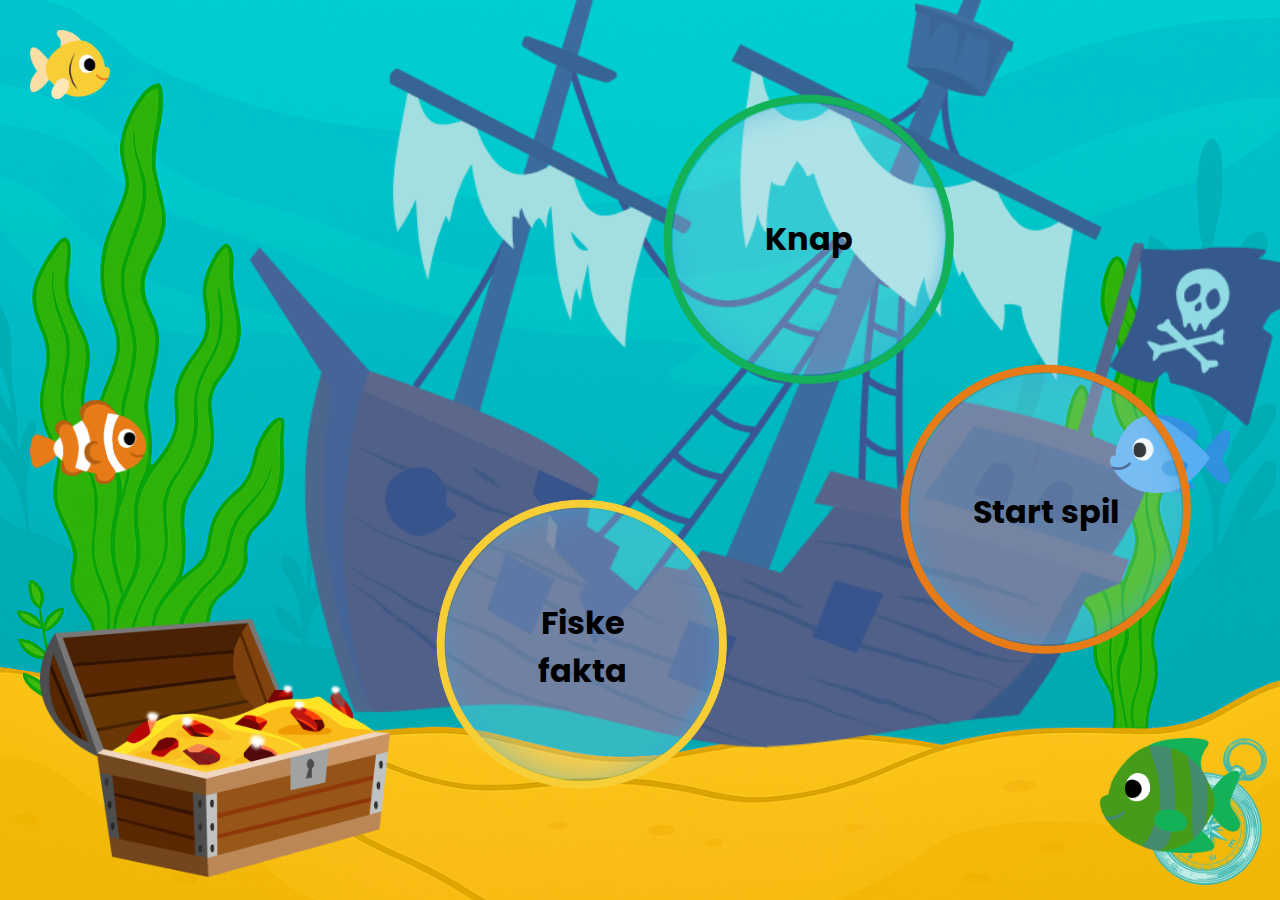
<file: index.html>
<!DOCTYPE html>
<html lang="en">
  <head>
    <meta charset="UTF-8" />
    <meta name="viewport" content="width=device-width, initial-scale=1.0" />
    <title>Akvarie</title>
    <link rel="shortcut icon" href="exd-akvarie/img/bubbles.png" type="image/x-icon" />
    <link rel="stylesheet" href="exd-akvarie/css/style.css" />
    <link rel="html" href="../exd-facts/index.html" />
    <link rel="html" href="../exd-spil/index.html" />
  </head>
  <body>
    <section class="bg">
      <section class="bg">
        
  <!-- Tenna har lavet og animeret alle boblerne -->
    <img src="exd-akvarie/img/bubble1.png" id="bubble1" class="bubble" alt="bubble" />
    <img src="exd-akvarie/img/bubble2.png" id="bubble2" class="bubble" alt="bubble" />
    <img src="exd-akvarie/img/bubble3.png" id="bubble3" class="bubble" alt="bubble" />
    <img src="exd-akvarie/img/bubble4.png" id="bubble4" class="bubble" alt="bubble" />
    <img src="exd-akvarie/img/bubble5.png" id="bubble5" class="bubble" alt="bubble" />
    <img src="exd-akvarie/img/bubble1.png" id="bubble6" class="bubble" alt="bubble" />
    <img src="exd-akvarie/img/bubble2.png" id="bubble7" class="bubble" alt="bubble" />
    <img src="exd-akvarie/img/bubble3.png" id="bubble8" class="bubble" alt="bubble" />
    <img src="exd-akvarie/img/bubble4.png" id="bubble9" class="bubble" alt="bubble" />
    <img src="exd-akvarie/img/bubble5.png" id="bubble10" class="bubble" alt="bubble" />
</section>

      <!-- Freja har lavet og animeret piratskibet -->
      <div class="pirat" id="piratskib">
        <img src="exd-akvarie/img/piratskib.png" alt="sunkent piratskib" />
      </div>

      <!-- Martin har lavet fiskene og animeret spillet -->
      <div class="image-bluefish" id="bluefish">
        <img src="exd-akvarie/img/bluefish.png" alt="bluefish" />
      </div>

      <div class="image-yellowfish" id="yellowfish">
        <img src="exd-akvarie/img/yellowfish.png" alt="yellowfish" />
      </div>

      <div class="image-greenfish" id="greenfish">
        <img src="exd-akvarie/img/greenfish.png" alt="greenfish" />
      </div>

      <div class="image-nemofish" id="nemofish">
        <img src="exd-akvarie/img/nemofish.png" alt="nemofish" />
      </div>

      <button class="image-button" id="play-button">
        <a href="exd-spil/index-spil.html"
          ><img src="exd-akvarie/img/play.png" alt="play-button" />
          <span> Start spil </span></a
        >
      </button>

      <button class="image-button" id="fish-button">
        <a href="exd-facts/index-facts.html">
          <img src="exd-akvarie/img/fishfacts.png" alt="fish-button" />
          <span> Fiske fakta </span></a
        >
      </button>

      <button class="image-button" id="extra-button">
        <img src="exd-akvarie/img/extra-button.png" alt="extra-button" />
        <span> Knap </span>
      </button>

      <!-- Oliver har lavet og animeret skattekisten -->
      <div class="image-skattekiste" id="skattekiste">
        <img src="exd-akvarie/img/skattekiste.png" alt="skattekiste" />
      </div>
    </section>

    <!-- Fakta pop-up boks -->
    <div id="tooltip" class="facts"></div>

    <script src="exd-akvarie/js/animate-objects-on-road.js"></script>
  </body>
</html>
</file>
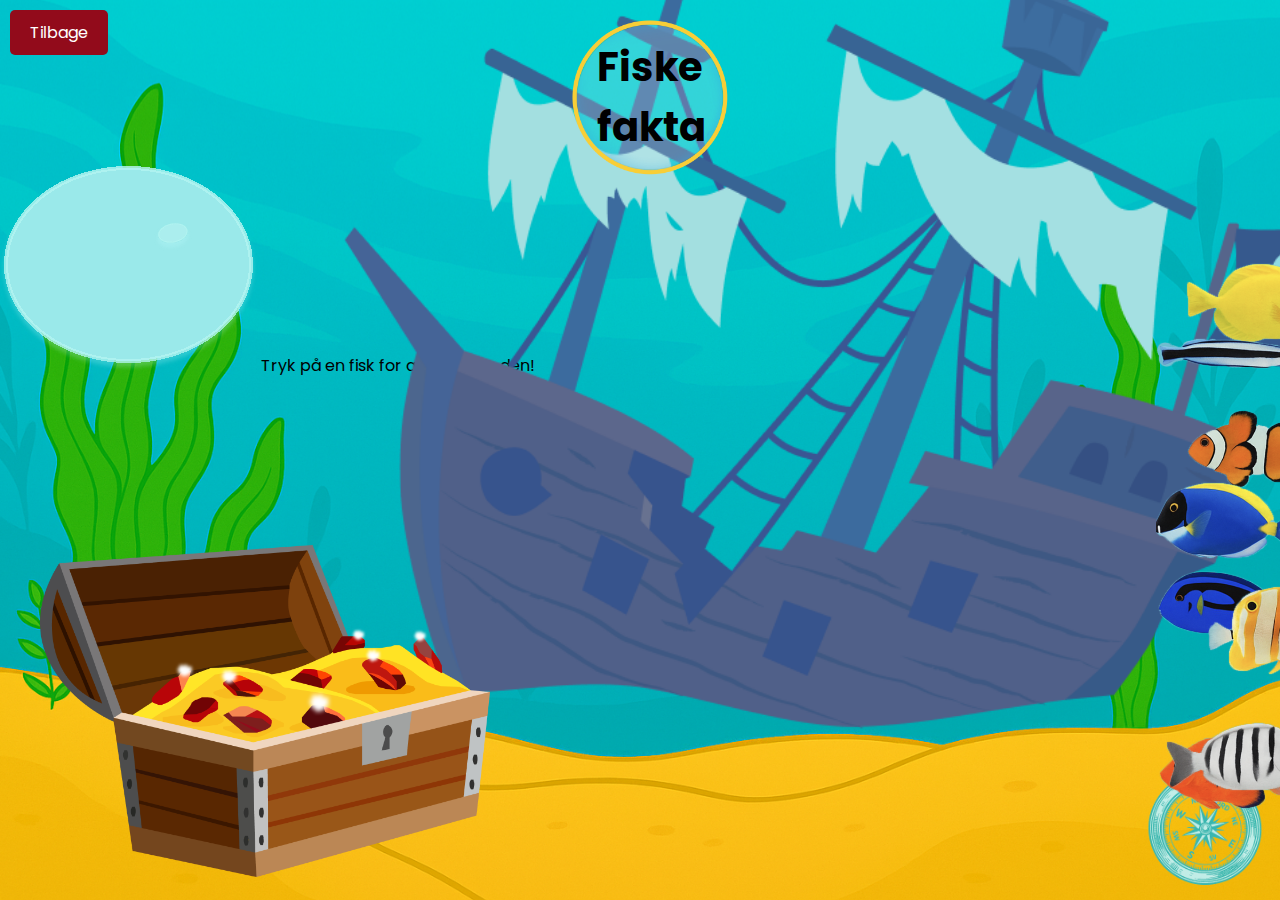
<file: andre-html/facts.html>
<!DOCTYPE html>
<html lang="en">
  <head>
    <meta charset="UTF-8" />
    <meta name="viewport" content="width=device-width, initial-scale=1.0"/>
    <title>Fiske fakta</title>
    <link rel="shortcut icon" href="../images/facts/greenfish.png" type="image/x-icon"/>
    <link rel="stylesheet" href="../css/facts.css"/>
  </head>
  <body>
    <section class="bg">
      <div class="pirat" id="piratskib">
        <img src="../images/facts/piratskib.png" alt="sunkent piratskib"/>
      </div>

      <button id="tilbage">Tilbage</button>

      <a href="../index.html" class="image-button" id="fish-button">
        <img src="../images/facts/fishfacts.png" alt="facts title">
        <span>Fiske fakta</span>
      </a>

      <div class="image-fish">
        <div id="gul-kirurgfisk">
          <img src="../images/facts/gul-kirurgfisk.svg" alt="gul-kirurgfisk"/>
        </div>

        <div id="dvaergkejserfisk">
          <img src="../images/facts/dvaergkejserfisk.svg" alt="dvaergkejserfisk"/>
        </div>

        <div id="paletkirurgfisk">
          <img src="../images/facts/paletkirurgfisk.svg" alt="paletkirurgfisk"/>
        </div>

        <div id="klovnefisk">
          <img src="../images/facts/klovnfisk.svg" alt="klovnfisk"/>
        </div>

        <div id="pudsefisk">
          <img src="../images/facts/pudsefisk.svg" alt="pudsefisk"/>
        </div>

        <div id="hvidstrubet-kirurgfisk">
          <img src="../images/facts/hvidstrubet-kirurgfisk.svg" alt="hvidstrubetkirurgfisk"/>
        </div>

        <div id="pincetfisk">
          <img src="../images/facts/pincetfisk.svg" alt="pincetfisk"/>
        </div>

        <div id="sortbaandet-kirurgfisk">
          <img src="../images/facts/sortbaandet-kirurgfisk.svg" alt="sortbaandetkirurgfisk"/>
        </div>
      </div>

        <div id="skattekiste">
        <img src="../images/facts/skattekiste.png" alt="skattekiste"/>
        </div>

        <div id="facts-bubble">
          <img src="../images/facts/bobble.svg" alt="Tryk på en fisk og få fakta">
          <span>Tryk på en fisk for at lære om den!</span>
        </div>

    </section>

    <!-- Fakta pop-up boks -->
    <div id="tooltip" class="facts"></div>

    <script src="../js/facts.js"></script>
  </body>
</html>
</file>
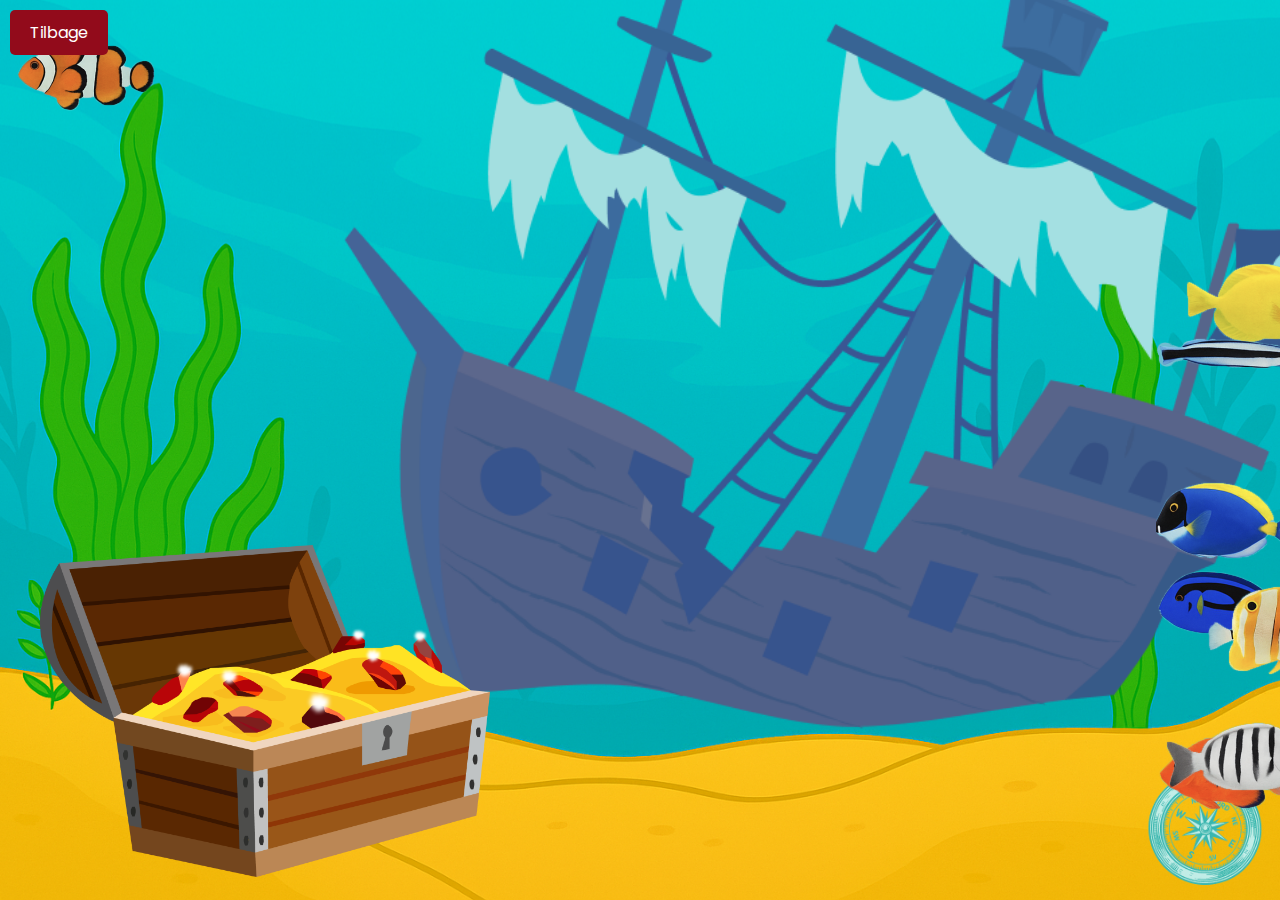
<file: andre_html/facts.html>
<!DOCTYPE html>
<html lang="en">
  <head>
    <meta charset="UTF-8" />
    <meta name="viewport" content="width=device-width, initial-scale=1.0"/>
    <title>Fiske fakta</title>
    <link rel="shortcut icon" href="../images/facts/greenfish.png" type="image/x-icon"/>
    <link rel="stylesheet" href="../css/facts.css"/>
  </head>
  <body>
    <section class="bg">
      <div class="bubbles" aria-hidden="true">
        <div class="bubble"></div>
        <div class="bubble"></div>
        <div class="bubble"></div>
        <div class="bubble"></div>
        <div class="bubble"></div>
        <div class="bubble"></div>
        <div class="bubble"></div>
        <div class="bubble"></div>
        <div class="bubble"></div>
        <div class="bubble"></div>
      </div>

      <div class="pirat" id="piratskib">
        <img src="../images/facts/piratskib.png" alt="sunkent piratskib"/>
      </div>

      <button id="tilbage">Tilbage</button>

      <div class="image-fish">
        <div class="image-fish" id="gul-kirurgfisk">
          <img src="../images/facts/gul-kirurgfisk.svg" alt="gul-kirurgfisk"/>
        </div>

        <div class="image-fish" id="dvaergkejserfisk">
          <img src="../images/facts/dvaergkejserfisk.svg" alt="dvaergkejserfisk"/>
        </div>

        <div class="image-fish" id="paletkirurgfisk">
          <img src="../images/facts/paletkirurgfisk.svg" alt="paletkirurgfisk"/>
        </div>

        <div class="image-fish" id="klovnfisk">
          <img src="../images/facts/klovnfisk.svg" alt="klovnfisk"/>
        </div>

        <div class="image-fish" id="pudsefisk">
          <img src="../images/facts/pudsefisk.svg" alt="pudsefisk"/>
        </div>

        <div class="image-fish" id="hvidstrubet-kirurgfisk">
          <img src="../images/facts/hvidstrubet-kirurgfisk.svg" alt="hvidstrubetkirurgfisk"/>
        </div>

        <div class="image-fish" id="pincetfisk">
          <img src="../images/facts/pincetfisk.svg" alt="pincetfisk"/>
        </div>

        <div class="image-fish" id="sortbaandet-kirurgfisk">
          <img src="../images/facts/sortbaandet-kirurgfisk.svg" alt="sortbaandetkirurgfisk"/>
        </div>

        <div class="image-skattekiste" id="skattekiste">
        <img src="../images/facts/skattekiste.png" alt="skattekiste"/>
        </div>

    </section>

    <!-- Fakta pop-up boks -->
    <div id="tooltip" class="facts"></div>

    <script src="../js/facts.js"></script>
  </body>
</html>
</file>
<file: exd-akvarie/css/style.css>
/* ---------------------------------------------------------
   Import af font
--------------------------------------------------------- */
@import url("https://fonts.googleapis.com/css2?family=Poppins:wght@100;200;300;400;500;600;700;800;900&display=swap");

/* ---------------------------------------------------------
   Root-variabler
   - px: billedstørrelser, offsets
   - farver + font
--------------------------------------------------------- */
:root {
  --font-body: "Poppins", sans-serif;
}

/* ---------------------------------------------------------
   Global reset
--------------------------------------------------------- */
* {
  margin: 0;
  padding: 0;
  box-sizing: border-box;
  font-family: var(--font-body);
}

html,
body {
  height: 100%;
}

.bg {
  position: absolute;
  inset: auto 0 0 0;
  width: 100%;
  height: 100%;
  background: url(../img/background.png);
  background-size: 100vw auto;
  overflow: hidden;
  background-position: center bottom;
}

.image-button {
  position: relative;
  display: inline-flex;
  width: 300px;
  top: 40vh;
  left: 70%;
  flex-direction: column;
  align-items: center;
  background: none;
  border: none;
  cursor: pointer;
  padding: 0;
  transition: transform 0.3s ease;
  z-index: 100;
}

.image-button:hover {
  transform: scale(1.05);
}

.image-button img {
  max-width: 100%;
  height: auto;
}

.image-button span {
  position: absolute;
  top: 50%;
  left: 50%;
  transform: translate(-50%, -50%);
  color: black;
  font-weight: bold;
  font-size: 32px;
}

#fish-button {
  left: 10%;
  top: 55vh;
}

#extra-button {
  left: 4%;
  top: 10vh;
}

.bubble {
  position: absolute;
  bottom: -40vh;
  width: 40px;
  height: 40px;
  z-index: 90;
  animation: bubble-up 8s linear infinite;
  cursor: pointer;
}

@keyframes bubble-up {
  0% {
    transform: translateY(0) translateX(0);
  }
  100% {
    transform: translateY(-140vh) translateX(var(--drift));
  }
}

.bubble:nth-child(1) {
  animation-delay: 0s;
  animation-duration: 17s;
  left: 10%;
  --drift: 20px;
}

.bubble:nth-child(2) {
  animation-delay: 0s;
  animation-duration: 14s;
  left: 30%;
  --drift: 40px;
}
.bubble:nth-child(3) {
  animation-delay: 0s;
  animation-duration: 12s;
  left: 50%;
  --drift: 27px;
}
.bubble:nth-child(4) {
  animation-delay: 0s;
  animation-duration: 20s;
  left: 70%;
  --drift: 74px;
}
.bubble:nth-child(5) {
  animation-delay: 0s;
  animation-duration: 8s;
  left: 90%;
  --drift: 13px;
}

.bubble:nth-child(6) {
  animation-delay: 0s;
  animation-duration: 16s;
  left: 15%;
  --drift: 20px;
}

.bubble:nth-child(7) {
  animation-delay: 5s;
  animation-duration: 14s;
  left: 5%;
  --drift: 40px;
}
.bubble:nth-child(8) {
  animation-delay: 0s;
  animation-duration: 12s;
  left: 63%;
  --drift: 20px;
}
.bubble:nth-child(9) {
  animation-delay: 0s; /* gør boblen synlig med det samme */
  animation-duration: 18s; /* gør boblen langsommere */
  left: 81%; /* gør boblen mere til højre */
  --drift: 70px; /* gør boblen mere til højre mens den svømmer*/
}
.bubble:nth-child(10) {
  animation-delay: 0s;
  animation-duration: 10s;
  left: 96%;
  --drift: 10px;
}

.image-skattekiste {
  position: absolute;
  width: 20px; /* gør kisten mindre */
  max-width: 20vw; /* skalerer pænt på små/større skærme */
  bottom: 16px; /* placeret nede */
  left: 40px; /* placeret i venstre hjørne */
  transform: none; /* fjern tidligere translate */
  z-index: 3; /* sørg for den ligger over baggrunden */
}

.image-skattekiste img {
  max-width: 1750%;
  height: auto;
}

.pirat {
  position: absolute;
  bottom: 138px;
  left: 245px;
  transform: none;
  position: absolute;
  transform: none;
  cursor: pointer;
}

.pirat img {
  max-width: 100vw;
  height: 90vh;
}

.image-bluefish {
  position: absolute;
  width: 20px; /* gør fisken mindre */
  max-width: 20vw; /* skalerer pænt på små/større skærme */
  bottom: 400px; /* placeret nede */
  right: 150px; /* placeret i højre hjørne */
  transform: none; /* fjern tidligere translate */
  z-index: 3; /* sørg for den ligger over baggrunden */
  animation: fish-swim 10s linear infinite;
}

@keyframes fish-swim {
  0% {
    transform: translateX(100px);
  }
  100% {
    transform: translateX(-2000px);
  }
}

.image-bluefish img {
  max-width: 600%; /* ændre str på fisken */
  height: auto; /* bevar proportioner */
}

.image-yellowfish {
  position: absolute;
  width: 20px;
  max-width: 20vw;
  bottom: 30px;
  left: 30px;
  transform: none;
  z-index: 3;
  top: 30px;
  animation: image-yellowfish 10s linear infinite;
}

@keyframes image-yellowfish {
  0% {
    transform: translateX(-100px);
  }
  100% {
    transform: translateX(2000px);
  }
}

.image-yellowfish img {
  max-width: 400%;
  height: auto;
}

.image-greenfish {
  position: absolute;
  width: 20px;
  max-width: 20vw;
  bottom: 40px;
  right: 160px;
  transform: none;
  z-index: 4;
  animation: image-greenfish 17s linear infinite;
}

@keyframes image-greenfish {
  0% {
    transform: translateX(100px);
  }
  100% {
    transform: translateX(-2000px);
  }
}
.image-greenfish img {
  max-width: 700%;
  height: auto;
}

.image-nemofish {
  position: absolute;
  width: 20px;
  max-width: 20vw;
  bottom: 30px;
  left: 30px;
  transform: none;
  z-index: 3;
  top: 400px;
  animation: image-nemofish 15s linear infinite;
}

@keyframes image-nemofish {
  0% {
    transform: translateX(-100px);
  }
  100% {
    transform: translateX(2000px);
  }
}

.image-nemofish img {
  max-width: 580%;
  height: auto;
}

/* Bestemmer placering af pop-up */
.facts {
  position: fixed;
  right: 16px;
  bottom: 16px;
  background-color: rgba(0, 0, 0, 0.85);
  color: #ffffff;
  padding: 10px 12px;
  border-radius: 8px;
  font-size: 14px;
  line-height: 1.35;
  max-width: min(320px, 90vw);
  box-shadow: 0 8px 22px rgba(0, 0, 0, 0.25);
  opacity: 0;
  transform: translateY(8px);
  transition: opacity 0.25s ease, transform 0.25s ease;
  pointer-events: none; /*så objektet ikke fanger musen når man flytter den henover*/
  z-index: 1000;
}

/* Tydeliggør tooltip pop-up */
.facts.is-visible {
  opacity: 1;
  transform: translateY(0);
}
</file>
<file: css/facts.css>
/* ---------------------------------------------------------
   Import af font
--------------------------------------------------------- */
@import url("https://fonts.googleapis.com/css2?family=Poppins:wght@100;200;300;400;500;600;700;800;900&display=swap");

/* ---------------------------------------------------------
   Root-variabler
   - px: billedstørrelser, offsets
   - farver + font
--------------------------------------------------------- */
:root {
  --font-body: "Poppins", sans-serif;
}

/* ---------------------------------------------------------
   Global reset
--------------------------------------------------------- */
* {
  margin: 0;
  padding: 0;
  box-sizing: border-box;
  font-family: var(--font-body);
}

html,
body {
  height: 100%;
}

.bg {
  position: absolute;
  inset: auto 0 0 0;
  width: 100%;
  height: 100%;
  background: url(../images/facts/background.png);
  background-size: 100vw auto;
  overflow: hidden;
  background-position: center bottom;
  background-repeat: no-repeat;
}

.image-button {
  position: relative;
  display: inline-flex;
  top: 2%;
  left: 30%;
  flex-direction: column;
  align-items: center;
  background: none;
  border: none;
  cursor: pointer;
  padding: 0;
  transition: transform 0.3s ease;
  z-index: 100;
}

.image-button img {
  max-width: 30%;
  height: auto;
}

.image-button span {
  text-align: center;
  position: absolute;
  top: 50%;
  left: 50%;
  transform: translate(-50%, -50%);
  color: black;
  font-weight: bold;
  font-size: 40px;
  max-width: 20%;
}

#skattekiste {
  position: absolute;
  bottom: 16px;
  left: 40px;
  transform: none;
  cursor: pointer;
  z-index: 1;
}

#skattekiste img {
  max-width: 50vh;
  height: auto;
}

.pirat {
  position: absolute;
  bottom: 158px;
  left: 340px;
  transform: none;
  cursor: pointer;
}

.pirat img {
  max-width: 100vw;
  height: 90vh;
}

/* Fiskenes animationer */
#gul-kirurgfisk {
  position: absolute;
  max-width: 20vw; /* skalerer pænt på små/større skærme */
  bottom: 55vh; /* placeret på y-aksen fra bunden */
  right: -80px; /* placeret på x-aksen */
  z-index: 3; /* sørg for den ligger over baggrunden */
  animation: gul-kirurg-swim 22s linear infinite;
}

@keyframes gul-kirurg-swim {
  100% {
    transform: translateX(100px);}
  0% {
    transform: translateX(-2000px);}
}

#dvaergkejserfisk {
  position: absolute;
  max-width: 20vw;
  bottom: 4vh;
  right: -80px;
  transform: none;
  z-index: 3;
  animation: dvaergkejserfisk-swim 16s linear infinite;
}

@keyframes dvaergkejserfisk-swim {
  100% {
    transform: translateX(100px) rotateY(180deg);}
  0% {
    transform: translateX(-2000px) rotateY(180deg);}
}

#paletkirurgfisk {
  position: absolute;
  max-width: 20vw;
  bottom: 25vh;
  right: -80px;
  transform: none;
  z-index: 3;
  animation: paletkirurgfisk-swim 19s linear infinite;
}

@keyframes paletkirurgfisk-swim {
  100% {
    transform: translateX(100px) rotateY(180deg);}
  0% {
    transform: translateX(-2000px) rotateY(180deg);}
}

#klovnefisk {
  position: absolute;
  max-width: 20vw;
  bottom: 40vh;
  right: -80px;
  transform: none;
  z-index: 3;
  animation: klovnefisk-swim 28s linear infinite;
}

@keyframes klovnefisk-swim {
  100% {
    transform: translateX(100px) rotateY(180deg);}
  0% {
    transform: translateX(-2000px) rotateY(180deg);}
}

#pudsefisk {
  position: absolute;
  max-width: 20vw;
  bottom: 50vh;
  right: -80px;
  transform: none;
  z-index: 3;
  animation: pudsefisk-swim 22s linear infinite;
}

@keyframes pudsefisk-swim {
  0% {
    transform: translateX(100px) rotateY(180deg);}
  100% {
    transform: translateX(-2000px) rotateY(180deg);}
}

#hvidstrubet-kirurgfisk {
  position: absolute;
  max-width: 20vw;
  bottom: 35vh;
  right: -80px;
  transform: none;
  z-index: 3;
  animation: hvidstrubet-kirurgfisk-swim 20s linear infinite;
}

@keyframes hvidstrubet-kirurgfisk-swim {
  0% {
    transform: translateX(100px);}
  100% {
    transform: translateX(-2000px);}
}

#pincetfisk {
  position: absolute;
  max-width: 20vw;
  bottom: 20vh;
  right: -80px;
  transform: none;
  z-index: 3;
  animation: pincetfisk-swim 18s linear infinite;
}

@keyframes pincetfisk-swim {
  0% {
    transform: translateX(100px) rotateY(180deg);}
  100% {
    transform: translateX(-2000px) rotateY(180deg);}
}

#sortbaandet-kirurgfisk {
  position: absolute;
  max-width: 20vw;
  bottom: 8vh;
  right: -80px;
  transform: none;
  z-index: 3;
  animation: sortbaandet-kirurgfisk-swim 15s linear infinite;
}

@keyframes sortbaandet-kirurgfisk-swim {
  0% {
    transform: translateX(100px) rotateY(180deg);}
  100% {
    transform: translateX(-2000px) rotateY(180deg);}
}

/* Tilbage knappen */
#tilbage {
  position: absolute;
  top: 10px;
  left: 10px;
  padding: 10px 20px;
  font-size: 16px;
  background-color: #920b1b;
  color: white;
  border: none;
  border-radius: 5px;
  cursor: pointer;
}

/* Bestemmer placering af pop-up med facts */
.facts {
  position: fixed;
  right: 16px;
  bottom: 16px;
  background-color: rgba(0, 0, 0, 0.85);
  color: #ffffff;
  padding: 10px 12px;
  border-radius: 8px;
  font-size: 14px;
  line-height: 1.35;
  max-width: min(320px, 90vw);
  box-shadow: 0 8px 22px rgba(0, 0, 0, 0.25);
  opacity: 0;
  transform: translateY(8px);
  transition: opacity 0.25s ease, transform 0.25s ease;
  pointer-events: none; /*så objektet ikke fanger musen når man flytter den henover*/
  z-index: 1000;
}

/* Tydeliggør tooltip pop-up */
.facts.is-visible {
  opacity: 1;
  transform: translateY(0);
}
</file>
